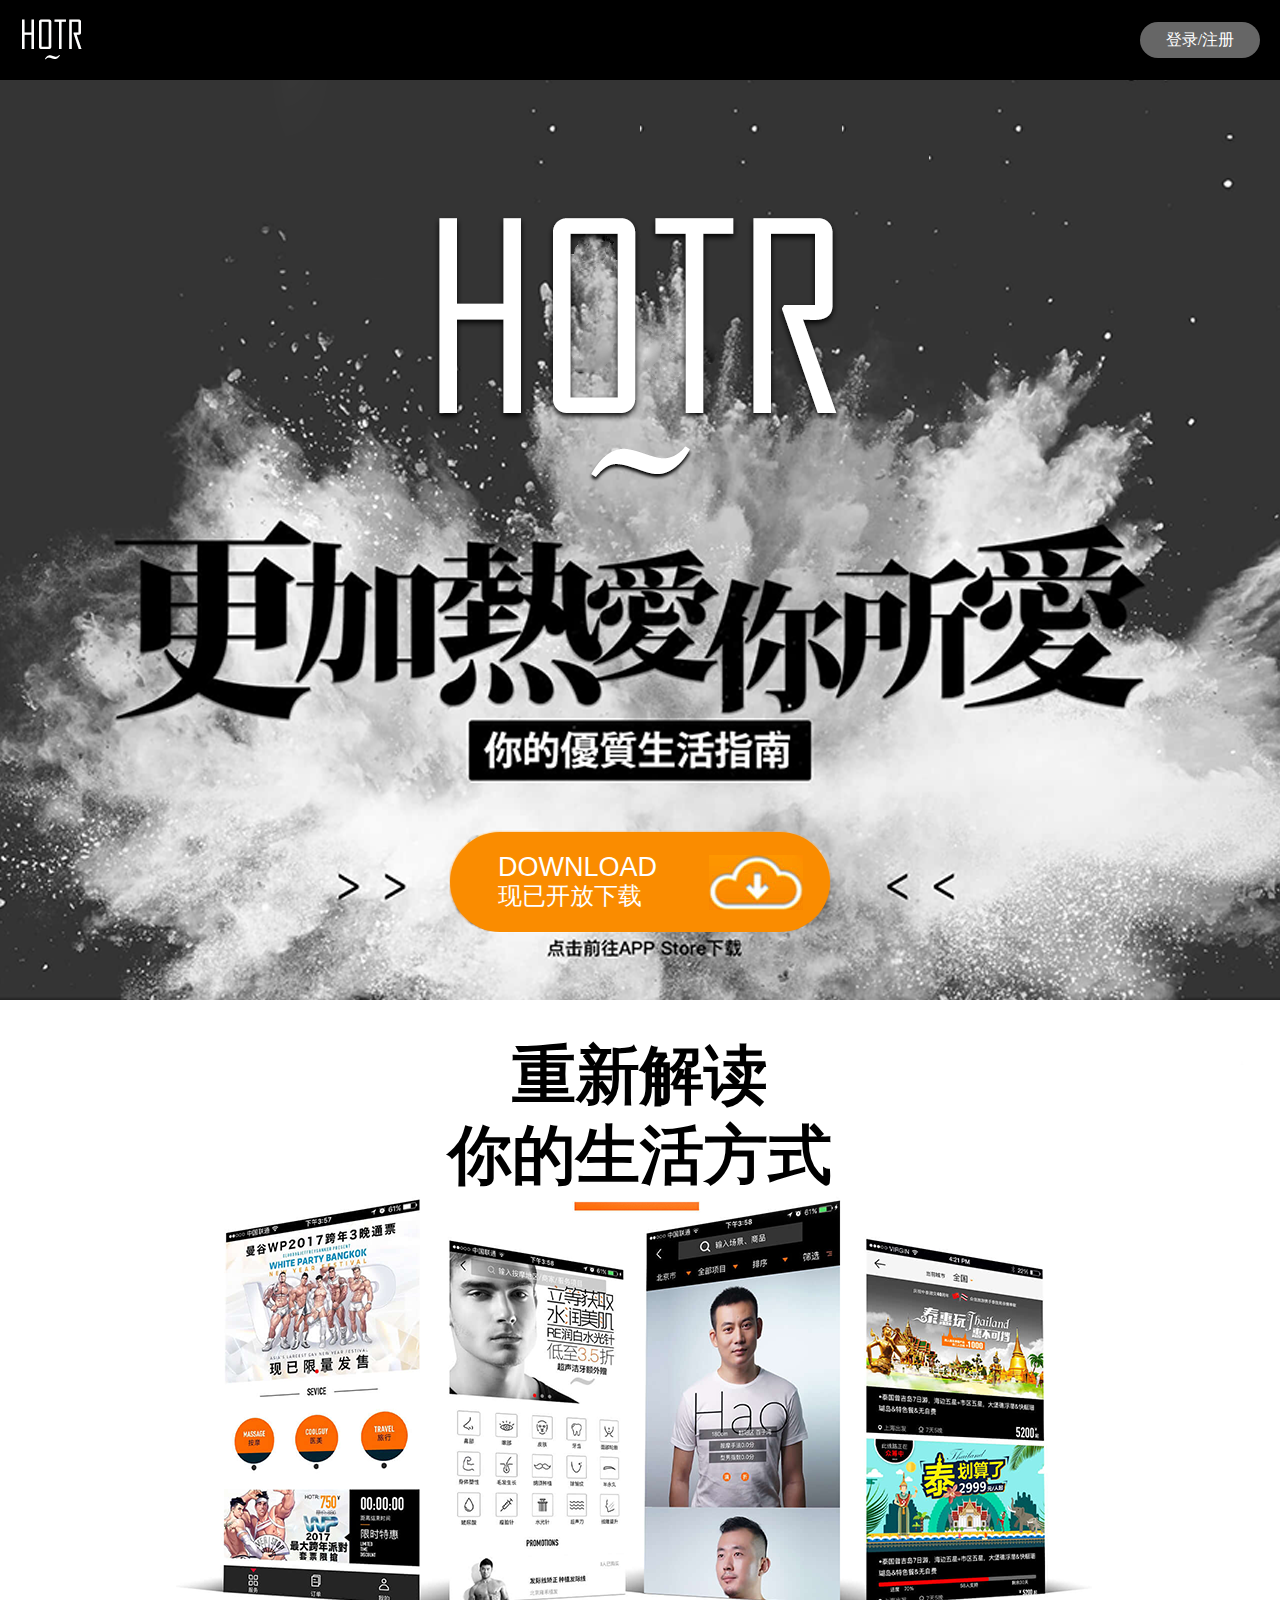
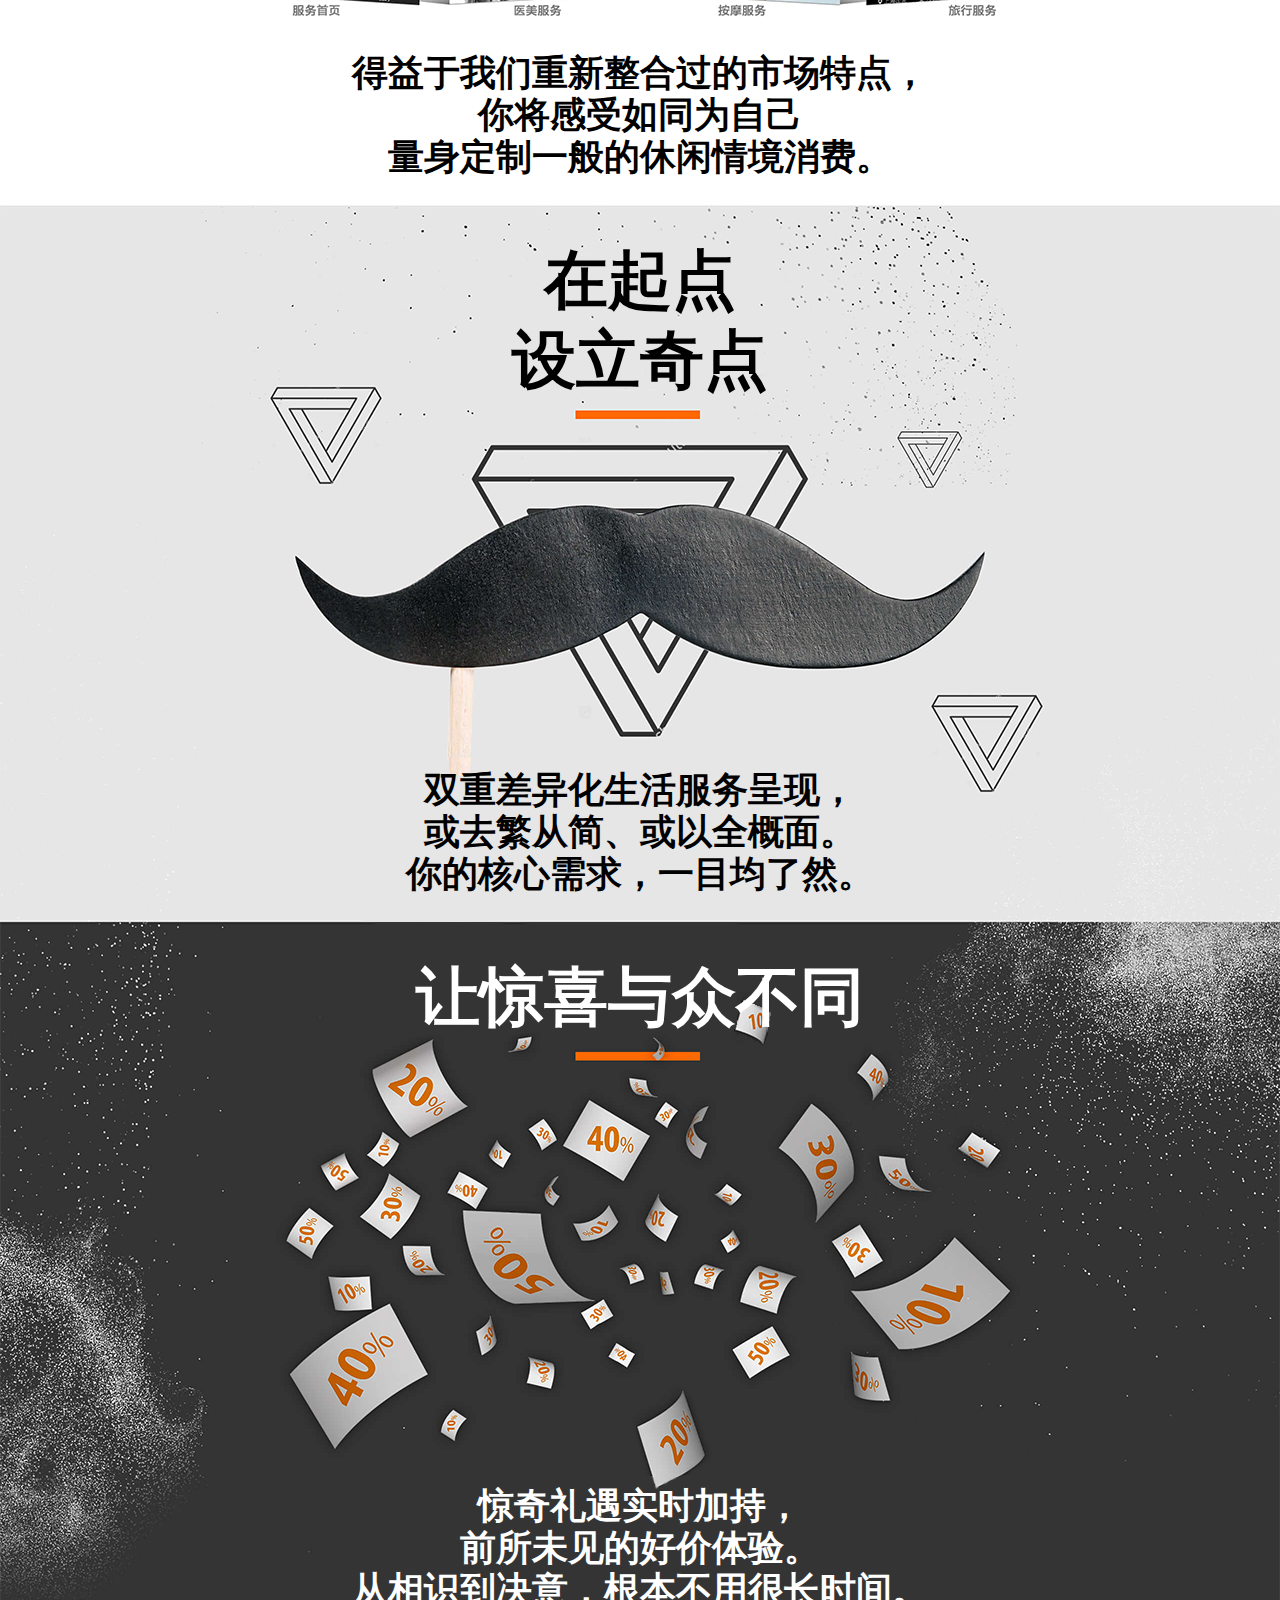
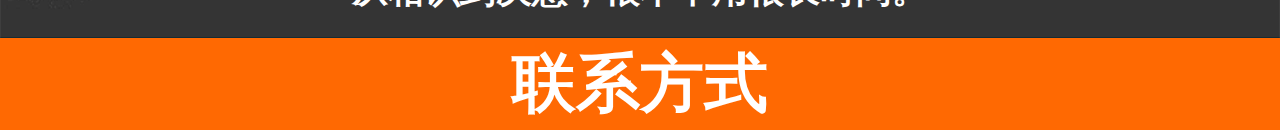
<file: webapp-template/target/classes/index.html>
<!DOCTYPE html>
<html lang="en">
<head>
  <meta charset="UTF-8">
  <meta name="viewport" content="width=device-width, initial-scale=1">
  <meta http-equiv="x-ua-compatible" content="ie=edge">
  <link rel="stylesheet" href="./style/index.css"/>
  <title>homepage</title>
</head>
<body>
<header class="nav-header">
  <div class="nav-header-center">
    <button class="login-btn">登录/注册</button>
  </div>
</header>
<div class="download-page">
  <button class="download-btn">
    <span class="download-btn-en">DOWNLOAD</span>
    <span class="download-btn-cn">现已开放下载</span>
  </button>
</div>
<div class="main-page-top">
  <p class="title">重新解读<br/>你的生活方式</p>
  <p class="content">得益于我们重新整合过的市场特点，<br/>你将感受如同为自己<br/>量身定制一般的休闲情境消费。</p>
</div>
<div class="main-page-middle">
  <p class="title">在起点<br/>设立奇点</p>
  <p class="content">双重差异化生活服务呈现，<br/>或去繁从简、或以全概面。<br/>你的核心需求，一目均了然。</p>
</div>
<div class="main-page-bottom">
  <p class="title">让惊喜与众不同</p>
  <p class="content">惊奇礼遇实时加持，<br/>前所未见的好价体验。<br/>从相识到决意，根本不用很长时间。</p>
</div>
<div class="communication">
  <a href="#">联系方式</a>
</div>

<div id="modal-mask"></div>
<form class="form form-login">
  <div class="form-header">
    <div class="form-header-logo">
      <div>无乐不作</div>
      <div>你的优质生活指南</div>
    </div>
  </div>
  <div class="form-main">
    <input class="login-input" type="text" placeholder="手机号"/>
    <input class="login-input" type="password" placeholder="密码"/>
    <button class="login-input login-input-active" type="button">登录</button>
    <button class="login-input login-input-not-active" type="button">注册</button>
    <div class="login-content">
      <hr/>
      社交账号快速登录
      <hr/>
    </div>
    <button class="wechat"><span>微信</span></button>
  </div>
</form>
<form class="form form-registry">
  <div class="form-header">
    <div class="form-header-logo">
      <div>无乐不作</div>
      <div>你的优质生活指南</div>
    </div>
  </div>
  <div class="form-main">
    <input class="login-input" type="text" placeholder="手机号"/>
    <div class="validate">
      <input class="login-input" type="text" placeholder="验证码"/>
      <button class="validate-btn">获取验证码</button>
    </div>
    <input class="login-input" type="password" placeholder="密码"/>
    <button class="login-input login-input-active" type="button">注册</button>
    <button class="login-input login-input-not-active" type="button">登录</button>
    <div class="login-content">
      <hr/>
      社交账号快速登录
      <hr/>
    </div>
    <button class="wechat"><span>微信</span></button>
  </div>
</form>

<script src="./js/index.js"></script>
</body>
</html>
</file>
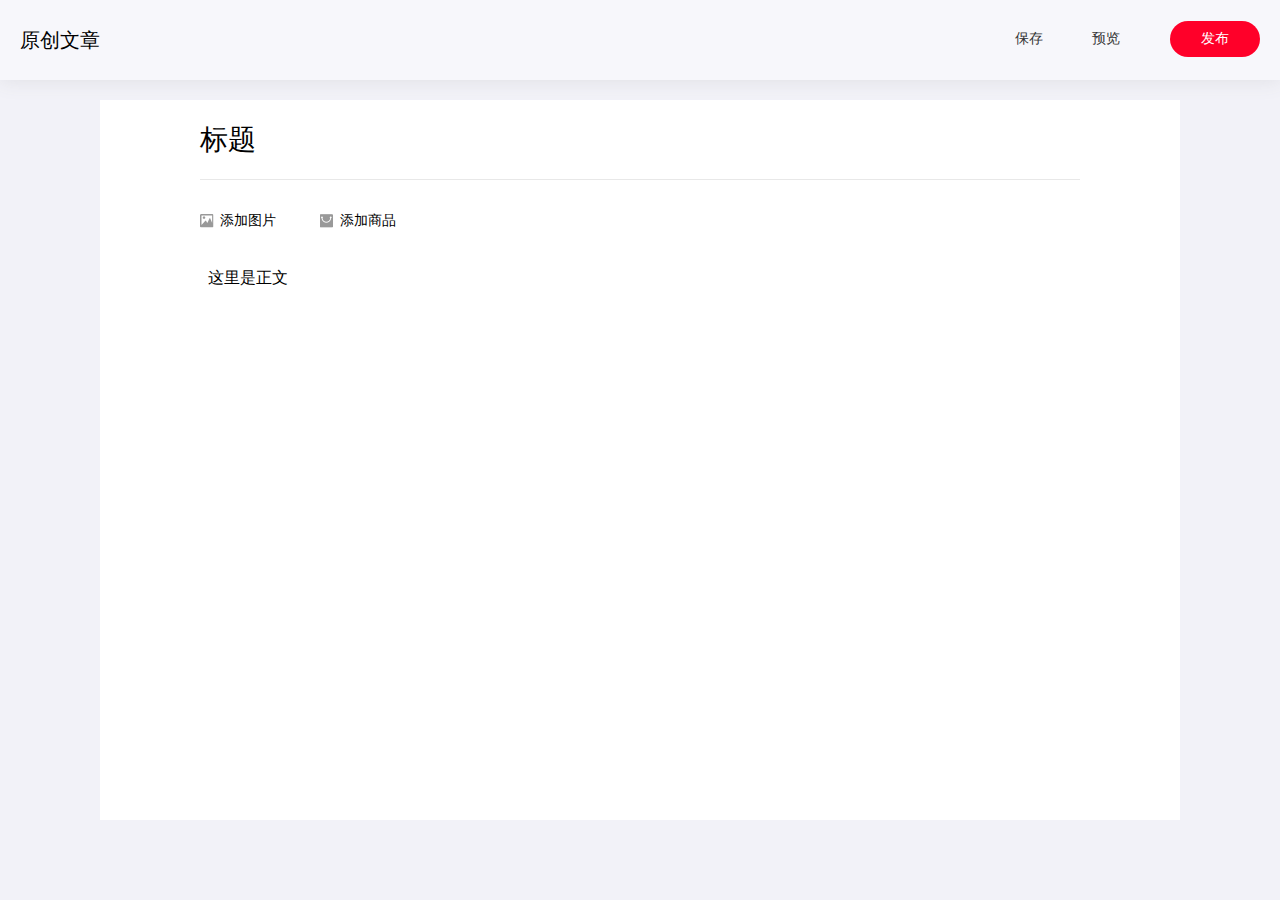
<file: webapp-template/target/classes/article-1.html>
<!DOCTYPE html>
<html lang="en">
<head>
  <meta charset="UTF-8">
  <meta name="viewport" content="width=device-width, initial-scale=1">
  <meta http-equiv="x-ua-compatible" content="ie=edge">
  <script src="./js/ueditor.config.js"></script>
  <script src="./js/ueditor.all.min.js"></script>
  <link rel="stylesheet" href="./style/article.css">
  <style>
    #edui1_toolbarbox {
      display: none;
    }

    .edui-default .edui-editor {
      border: none !important;
    }
  </style>
  <title>article</title>
</head>
<body>
<header class="nav-header-article">
  <div class="nav-header-article-center">
    原创文章
    <div class="article-btn-group">
      <button class="article-btn">保存</button>
      <button class="article-btn" id="preview">预览</button>
      <button class="article-btn-primary">发布</button>
    </div>
  </div>
</header>
<div class="main-page-article">
  <div class="editor-zone">
    <div class="editor-zone-header">标题</div>
    <div class="add-btn-group">
      <button class="add-btn">添加图片</button>
      <button class="add-btn">添加商品</button>
    </div>
    <script id="editor" type="text/plain" style="width:100%;height:100%;"></script>
  </div>
</div>

<div id="modal-mask"></div>
<div id="modal-preview">
  <h4 class="preview-title">让减肥事半功倍的超热卖瘦身书籍</h4>
  <div class="author">
    <span class="author-name">打肿脸充胖子</span>
    <span class="comment">1234</span>
  </div>
  <p>除夕夜！</p>
  <p>夜幕下我们每一个家庭相拥依偎在一起</p>
  <p>一起欢度一年一度的春节！</p>
  <p>没有比春节在中国人心里更重要的了</p>
  <img class="modal-img" src="./img/timg.jpg">
  <p>除夕夜！</p>
  <p>夜幕下我们每一个家庭相拥依偎在一起</p>
  <p>一起欢度一年一度的春节！</p>
  <button class="modal-btn-favor">
    <span>666次赞</span>
  </button>
</div>

<script>
  UE.getEditor('editor', {
    autoClearinitialContent: true,
    wordCount: false,
    elementPathEnabled: false,
    initialContent: "这里是正文",
    initialFrameHeight: (parseInt(window.getComputedStyle(document.getElementsByClassName("editor-zone")[0], null).height) - 250)
  });
</script>
<script>
  var preview = document.getElementById("preview");
  var modalMask = document.getElementById("modal-mask");
  var modalPreview = document.getElementById("modal-preview");
  preview.onclick = function () {
    modalMask.style.width = window.innerWidth + "px";
    modalMask.style.height = window.innerHeight + "px";
    modalMask.style.top = document.body.scrollTop + "px";
    modalMask.style.left = document.body.scrollLeft + "px";
    modalMask.style.display = "block";
    modalPreview.style.display = "block";
    document.body.style.overflow = "hidden";
  };
  modalMask.onclick = function () {
    this.style.display = "none";
    modalPreview.style.display = "none";
    document.body.style.overflow = "auto";
  };
</script>
</body>
</html>
</file>
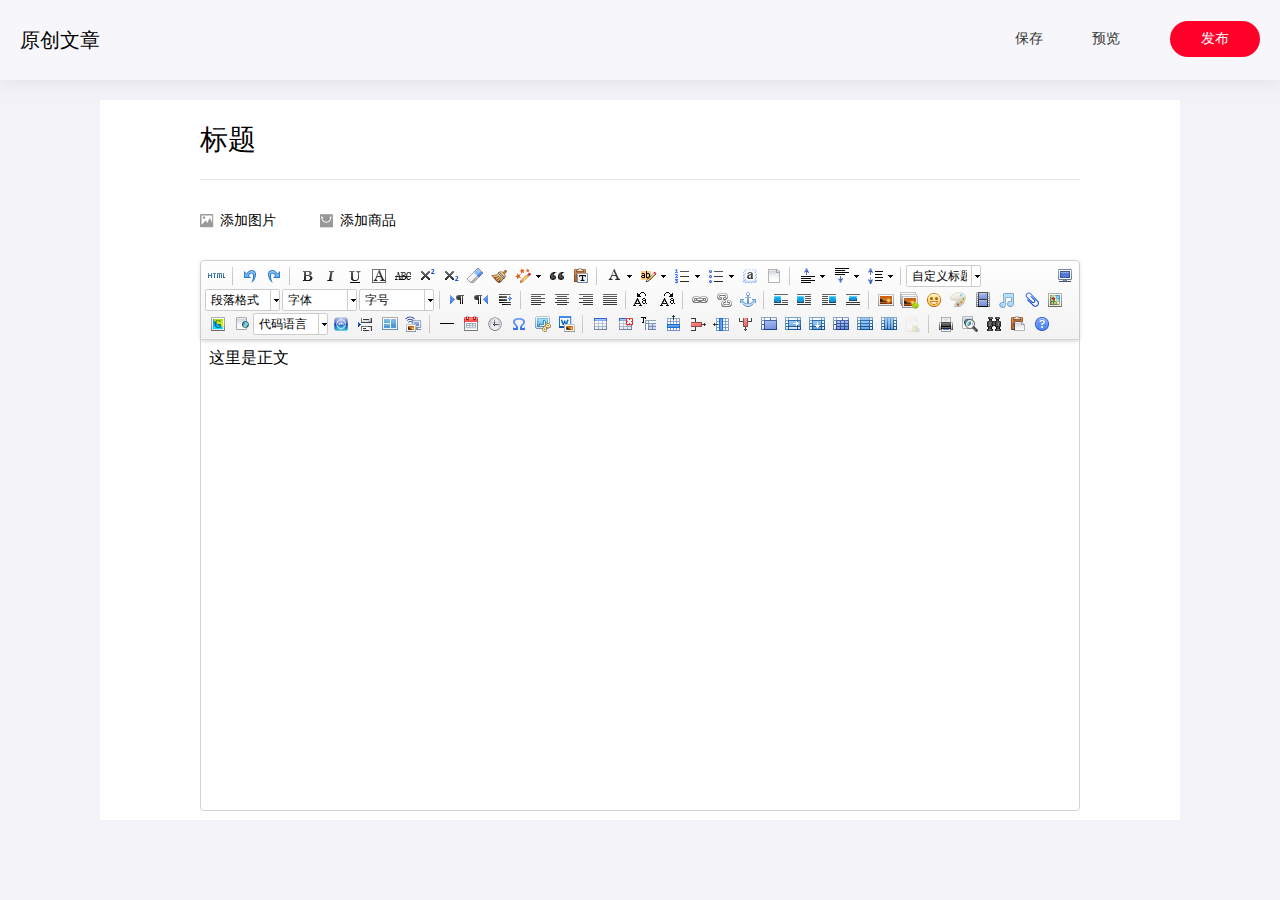
<file: webapp-template/target/classes/article.html>
<!DOCTYPE html>
<html lang="en">
<head>
  <meta charset="UTF-8">
  <meta name="viewport" content="width=device-width, initial-scale=1">
  <meta http-equiv="x-ua-compatible" content="ie=edge">
  <script src="./js/ueditor.config.js"></script>
  <script src="./js/ueditor.all.min.js"></script>
  <link rel="stylesheet" href="./style/article.css">
  <title>article</title>
</head>
<body>
<header class="nav-header-article">
  <div class="nav-header-article-center">
    原创文章
    <div class="article-btn-group">
      <button class="article-btn">保存</button>
      <button class="article-btn" id="preview">预览</button>
      <button class="article-btn-primary">发布</button>
    </div>
  </div>
</header>
<div class="main-page-article">
  <div class="editor-zone">
    <div class="editor-zone-header">标题</div>
    <div class="add-btn-group">
      <button class="add-btn">添加图片</button>
      <button class="add-btn">添加商品</button>
    </div>
    <script id="editor" type="text/plain"></script>
  </div>
</div>

<div id="modal-mask"></div>
<div id="modal-preview">
  <h4 class="preview-title">让减肥事半功倍的超热卖瘦身书籍</h4>
  <div class="author">
    <span class="author-name">打肿脸充胖子</span>
    <span class="comment">1234</span>
  </div>
  <p>除夕夜！</p>
  <p>夜幕下我们每一个家庭相拥依偎在一起</p>
  <p>一起欢度一年一度的春节！</p>
  <p>没有比春节在中国人心里更重要的了</p>
  <img class="modal-img" src="./img/timg.jpg">
  <p>除夕夜！</p>
  <p>夜幕下我们每一个家庭相拥依偎在一起</p>
  <p>一起欢度一年一度的春节！</p>
  <img class="modal-img" src="./img/timg.jpg">
  <p>除夕夜！</p>
  <p>夜幕下我们每一个家庭相拥依偎在一起</p>
  <p>一起欢度一年一度的春节！</p>
  <button class="modal-btn-favor">
    <span>666次赞</span>
  </button>
</div>

<script>
  UE.getEditor('editor', {
    autoClearinitialContent: true,
    wordCount: false,
    elementPathEnabled: false,
    initialContent: "这里是正文",
    initialFrameHeight: (parseInt(window.getComputedStyle(document.getElementsByClassName("editor-zone")[0], null).height) - 250)
  });
</script>
<script>
  var preview = document.getElementById("preview");
  var modalMask = document.getElementById("modal-mask");
  var modalPreview = document.getElementById("modal-preview");
  preview.onclick = function () {
    modalMask.style.width = window.innerWidth + "px";
    modalMask.style.height = window.innerHeight + "px";
    modalMask.style.top = document.body.scrollTop + "px";
    modalMask.style.left = document.body.scrollLeft + "px";
    modalMask.style.display = "block";
    modalPreview.style.display = "block";
//    document.body.style.overflow = "hidden";
  };
  modalMask.onclick = function () {
    this.style.display = "none";
    modalPreview.style.display = "none";
    document.body.style.overflow = "auto";
  };
</script>
</body>
</html>
</file>
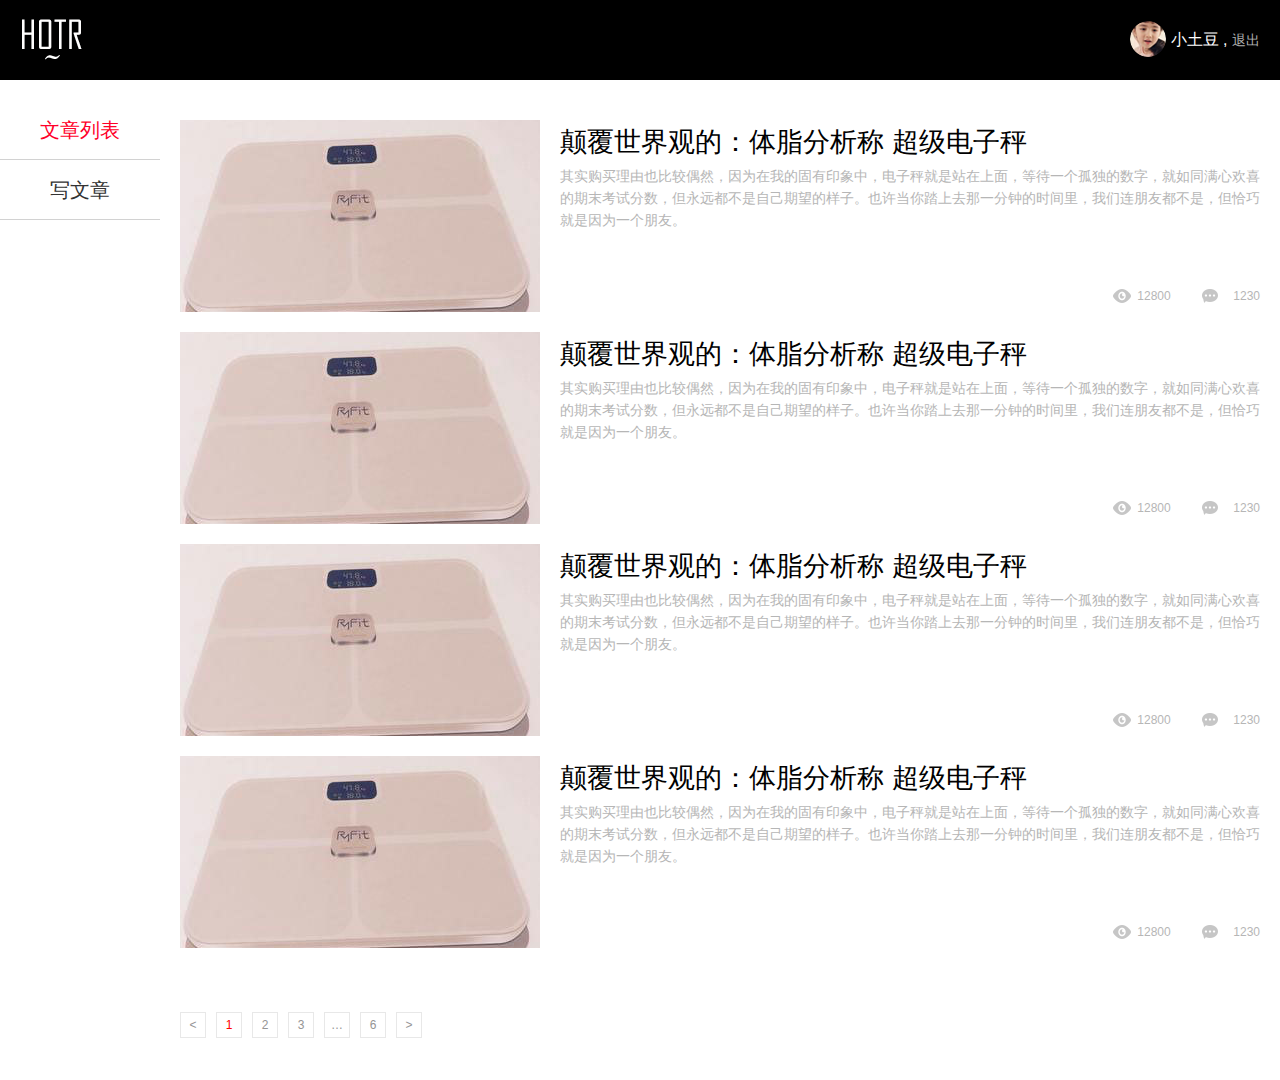
<file: webapp-template/target/classes/list.html>
<!DOCTYPE html>
<html lang="en">
<head>
  <meta charset="UTF-8">
  <meta name="viewport" content="width=device-width, initial-scale=1">
  <meta http-equiv="x-ua-compatible" content="ie=edge">
  <link rel="stylesheet" href="./style/index.css"/>
  <title>List</title>
</head>
<body>
<header class="nav-header">
  <div class="nav-header-center">
    <div class="user-information">
      <div class="user-portrait"></div>
      <span class="username">小土豆 ,</span>
      <button class="user-btn">退出</button>
    </div>
  </div>
</header>
<div class="main-page">
  <div class="tab">
    <ul>
      <li class="tab-list tab-list-active" data-key="1">文章列表</li>
      <li class="tab-list" data-key="2">写文章</li>
    </ul>
  </div>
  <div class="tab-main">
    <ul>
      <li class="tab-main-list">
        <div class="tab-main-list-title">颠覆世界观的：体脂分析称 超级电子秤</div>
        <div class="tab-main-list-content">
          其实购买理由也比较偶然，因为在我的固有印象中，电子秤就是站在上面，等待一个孤独的数字，就如同满心欢喜的期末考试分数，但永远都不是自己期望的样子。也许当你踏上去那一分钟的时间里，我们连朋友都不是，但恰巧就是因为一个朋友。
        </div>
        <div class="tab-main-list-comment">
          <span>12800</span>
          <span>1230</span>
        </div>
      </li>
      <li class="tab-main-list">
        <div class="tab-main-list-title">颠覆世界观的：体脂分析称 超级电子秤</div>
        <div class="tab-main-list-content">
          其实购买理由也比较偶然，因为在我的固有印象中，电子秤就是站在上面，等待一个孤独的数字，就如同满心欢喜的期末考试分数，但永远都不是自己期望的样子。也许当你踏上去那一分钟的时间里，我们连朋友都不是，但恰巧就是因为一个朋友。
        </div>
        <div class="tab-main-list-comment">
          <span>12800</span>
          <span>1230</span>
        </div>
      </li>
      <li class="tab-main-list">
        <div class="tab-main-list-title">颠覆世界观的：体脂分析称 超级电子秤</div>
        <div class="tab-main-list-content">
          其实购买理由也比较偶然，因为在我的固有印象中，电子秤就是站在上面，等待一个孤独的数字，就如同满心欢喜的期末考试分数，但永远都不是自己期望的样子。也许当你踏上去那一分钟的时间里，我们连朋友都不是，但恰巧就是因为一个朋友。
        </div>
        <div class="tab-main-list-comment">
          <span>12800</span>
          <span>1230</span>
        </div>
      </li>
      <li class="tab-main-list">
        <div class="tab-main-list-title">颠覆世界观的：体脂分析称 超级电子秤</div>
        <div class="tab-main-list-content">
          其实购买理由也比较偶然，因为在我的固有印象中，电子秤就是站在上面，等待一个孤独的数字，就如同满心欢喜的期末考试分数，但永远都不是自己期望的样子。也许当你踏上去那一分钟的时间里，我们连朋友都不是，但恰巧就是因为一个朋友。
        </div>
        <div class="tab-main-list-comment">
          <span>12800</span>
          <span>1230</span>
        </div>
      </li>
    </ul>
    <div class="nav-pagination">
      <ul class="pagination">
        <li class="pagination-previous">&#60;</li>
        <li class="pagination-list pagination-active">1</li>
        <li class="pagination-list">2</li>
        <li class="pagination-list">3</li>
        <li class="pagination-list pagination-hidden">4</li>
        <li class="pagination-more">…</li>
        <li class="pagination-list pagination-hidden">5</li>
        <li class="pagination-list">6</li>
        <li class="pagination-next">&#62;</li>
      </ul>
    </div>
  </div>
</div>
</body>
</html>
</file>
<file: webapp-template/target/classes/style/index.css>
*{box-sizing:border-box}input,button:focus{outline:none}article,aside,details,figcaption,figure,footer,header,nav,section,summary{display:block}audio,canvas,video{display:inline-block}audio:not([controls]){display:none;height:0}[hidden],template{display:none}html{background:#fff;color:#000;-webkit-text-size-adjust:100%;-ms-text-size-adjust:100%}html,button,input,select,textarea{font-family:sans-serif}body{margin:0}a{background:transparent}a:focus{outline:thin dotted}a:hover,a:active{outline:0}h1{font-size:2em;margin:0.67em 0}h2{font-size:1.5em;margin:0.83em 0}h3{font-size:1.17em;margin:1em 0}h4{font-size:1em;margin:1.33em 0}h5{font-size:0.83em;margin:1.67em 0}h6{font-size:0.75em;margin:2.33em 0}abbr[title]{border-bottom:1px dotted}b,strong{font-weight:bold}dfn{font-style:italic}mark{background:#ff0;color:#000}code,kbd,pre,samp{font-family:monospace, serif;font-size:1em}pre{white-space:pre;white-space:pre-wrap;word-wrap:break-word}q{quotes:"\201C" "\201D" "\2018" "\2019"}q:before,q:after{content:'';content:none}small{font-size:80%}sub,sup{font-size:75%;line-height:0;position:relative;vertical-align:baseline}sup{top:-0.5em}sub{bottom:-0.25em}img{border:0}svg:not(:root){overflow:hidden}figure{margin:0}fieldset{border:1px solid #c0c0c0;margin:0 2px;padding:0.35em 0.625em 0.75em}legend{border:0;padding:0;white-space:normal}button,input,select,textarea{font-family:inherit;font-size:100%;margin:0;vertical-align:baseline}button,input{line-height:normal}button,select{text-transform:none}button,html input[type="button"],input[type="reset"],input[type="submit"]{-webkit-appearance:button;cursor:pointer}button[disabled],input[disabled]{cursor:default}button::-moz-focus-inner,input::-moz-focus-inner{border:0;padding:0}textarea{overflow:auto;vertical-align:top}table{border-collapse:collapse;border-spacing:0}input[type="search"]{-webkit-appearance:textfield;box-sizing:content-box}input[type="search"]::-webkit-search-cancel-button,input[type="search"]::-webkit-search-decoration{-webkit-appearance:none}input[type="checkbox"],input[type="radio"]{box-sizing:border-box;padding:0}html{position:relative;font-size:16px}body{position:relative;min-width:80rem}.nav-header{position:absolute;top:0;width:100%;height:5rem;background:#000;z-index:1000;text-align:center}.nav-header .nav-header-center{position:relative;display:inline-block;width:80rem;height:100%;background:1.3125rem center url("../img/hotr-logo.png") no-repeat}.nav-header .nav-header-center .login-btn{position:absolute;top:1.375rem;right:1.25rem;width:7.5rem;height:2.25rem;padding:0;color:#fff;line-height:2.25rem;font-family:榛戜綋;border:none;border-radius:1.125rem;background:#666}.nav-header .nav-header-center .user-information{position:absolute;right:1.25rem;height:5rem;line-height:5rem}.nav-header .nav-header-center .user-information .user-portrait{position:relative;bottom:.125rem;display:inline-block;vertical-align:middle;width:2.25rem;height:2.25rem;border-radius:1.125rem;background:url(../img/user-portrait.png) no-repeat}.nav-header .nav-header-center .user-information .username{display:inline-block;color:#fff}.nav-header .nav-header-center .user-information .user-btn{display:inline-block;padding:0;font-size:.875rem;color:#b0b0b0;background:none;border:none}.download-page{position:relative;width:100%;height:62.5rem;background:center url(../img/download-page.png) no-repeat}.download-btn{position:absolute;left:50%;bottom:4.25rem;width:23.75rem;height:6.25rem;padding:0;margin-left:-11.875rem;background:right 1.6875rem center url(../img/download-btn.png) no-repeat #fa8c00;border:none;border-radius:3.125rem}.download-btn>span{position:absolute;left:3rem;color:#fff}.download-btn .download-btn-en{top:1.25rem;font-size:1.6875rem}.download-btn .download-btn-cn{bottom:1.25rem;font-size:1.5rem}.title{position:relative;top:2.25rem;margin:0;font-size:4rem;text-align:center;line-height:5rem;font-family:榛戜綋;font-weight:800}.content{position:absolute;bottom:1.6875rem;width:100%;margin:0;font-size:2.25rem;text-align:center;line-height:2.625rem;font-family:榛戜綋;font-weight:800}.main-page{position:relative;width:80rem;padding-top:6.25rem;margin:0 auto;font-size:0}.main-page-top{position:relative;width:80rem;height:50.3125rem;margin:0 auto;background:url(../img/main-page-top.png) no-repeat}.main-page-middle{position:relative;width:80rem;height:44.8125rem;margin:0 auto;background:url(../img/main-page-middle.png) no-repeat}.main-page-bottom{position:relative;width:80rem;height:44.75rem;margin:0 auto;background:url(../img/main-page-bottom.png) no-repeat}.main-page-bottom .title,.main-page-bottom .content{color:#fff}.communication{width:80rem;height:5.75rem;margin:0 auto;background:#ff6902;text-align:center}.communication a{display:inline-block;width:100%;height:100%;font-size:4rem;color:#fff;line-height:5.75rem;font-family:榛戜綋;font-weight:800;text-decoration:none}#modal-mask{position:absolute;display:none;background:#b2b2b2;opacity:.5;z-index:1050}.form{display:none;position:absolute;top:13.375rem;left:50%;width:26.25rem;margin-left:-13.125rem;z-index:1051}.form .form-header{width:100%;height:10rem;padding-top:3.125rem;background:#000;border-radius:.25rem}.form .form-header .form-header-logo{position:relative;width:11.125rem;height:3.75rem;padding:0 .625rem 0 4.375rem;margin:0 auto;background:0 0 url(../img/form-header-logo.png) no-repeat}.form .form-header .form-header-logo div:nth-child(1){line-height:2.1875rem;font-size:1.25rem;color:#fff;font-family:"榛戜綋";text-align:justify;text-align-last:justify}.form .form-header .form-header-logo div:nth-child(2){line-height:1.5rem;font-size:.75rem;color:#787878;text-align:justify;text-align-last:justify;border-top:1px solid #787878}.form .form-main{width:100%;padding:2.75rem 4.357rem 2rem 4.375rem;background:#fff}.login-input{width:100%;height:2.5rem;padding:0 1.25rem;margin:0 0 1rem 0;line-height:2.4375rem;font-family:"榛戜綋";border-radius:1.25rem;border:0.0625rem solid #e8e8e8}.validate{width:100%;height:2.5rem;margin:0 0 1rem 0}.validate>input{width:9.75rem}.validate>button{float:right;width:6rem;height:2.5rem;padding:0;font-size:.75rem;color:#a6a6a7;line-height:2.4375rem;border:1px solid #e8e8e8;border-radius:1.25rem;background:#f2f2f8}.login-input-active{text-align:center;color:#fff;border-color:#ff0029;background:#ff0029}.login-input-not-active{text-align:center;color:#ff0029;border-color:#fff;background:#fff}.login-content{position:relative;width:100%;margin-bottom:1rem;height:1.3125rem;font-size:.75rem;color:#999;line-height:1.3125rem;text-align:center}.login-content hr{position:absolute;top:.625rem;width:2.5rem;margin:0;border:none;border-top:0.0625rem solid #999;z-index:1}.login-content hr:last-child{right:0}.wechat{display:block;width:2rem;height:2rem;padding:0;margin:0 auto;border:none;border-radius:1rem;background:url(../img/wechat.png) no-repeat}.wechat>span{position:relative;top:1.75rem;font-size:.875rem;color:#999}.tab{display:inline-block;width:10rem;height:100px;vertical-align:top}.tab ul{padding:0;list-style:none}.tab-main{display:inline-block;width:70rem;vertical-align:top}.tab-main ul{padding:0;list-style:none}.tab-list{width:100%;height:3.75rem;line-height:3.75rem;border-bottom:0.0625rem solid #d2d2d2;font-size:1.25rem;text-align:center;color:#333;font-family:"榛戜綋"}.tab-list:hover{cursor:pointer}.tab-list-active{color:#ff0029}.tab-main-list{position:relative;width:100%;height:12rem;padding:0 1.25rem 0 25rem;margin-top:1.25rem;background-origin:padding-box;background:left 1.25rem bottom url(../img/article.png) no-repeat}.tab-main-list-title{font-size:1.6875rem;line-height:2.8125rem}.tab-main-list-content{font-size:.875rem;line-height:1.375rem;color:#b6b6b6}.tab-main-list-comment{position:absolute;bottom:0;right:1.25rem;font-size:.75rem;line-height:2rem;color:#b6b6b6}.tab-main-list-comment span{display:inline-block;width:5.375rem;text-align:right}.tab-main-list-comment span:nth-child(1){background:left 1.75rem center url(../img/good.png) no-repeat}.tab-main-list-comment span:nth-child(2){background:left 1.75rem center url(../img/comment.png) no-repeat}.nav-pagination{height:4.25rem;margin:4rem 0 0 1.25rem}.pagination-previous,.pagination-list,.pagination-next,.pagination-more{display:inline-block;width:1.625rem;height:1.625rem;margin-right:.625rem;font-size:.75rem;color:#959595;line-height:1.5rem;text-align:center;border:0.0625rem solid #e8e8e8}.pagination-previous:hover,.pagination-list:hover,.pagination-next:hover,.pagination-more:hover{cursor:pointer}.pagination-active{color:red}.pagination-hidden{display:none}
</file>
<file: webapp-template/target/classes/style/article.css>
* {
    box-sizing: border-box
}

input, button:focus {
    outline: none
}

article, aside, details, figcaption, figure, footer, header, nav, section, summary {
    display: block
}

audio, canvas, video {
    display: inline-block
}

audio:not([controls]) {
    display: none;
    height: 0
}

[hidden], template {
    display: none
}

html {
    background: #fff;
    color: #000;
    -webkit-text-size-adjust: 100%;
    -ms-text-size-adjust: 100%
}

html, button, input, select, textarea {
    font-family: sans-serif
}

body {
    margin: 0
}

a {
    background: transparent
}

a:focus {
    outline: thin dotted
}

a:hover, a:active {
    outline: 0
}

h1 {
    font-size: 2em;
    margin: 0.67em 0
}

h2 {
    font-size: 1.5em;
    margin: 0.83em 0
}

h3 {
    font-size: 1.17em;
    margin: 1em 0
}

h4 {
    font-size: 1em;
    margin: 1.33em 0
}

h5 {
    font-size: 0.83em;
    margin: 1.67em 0
}

h6 {
    font-size: 0.75em;
    margin: 2.33em 0
}

abbr[title] {
    border-bottom: 1px dotted
}

b, strong {
    font-weight: bold
}

dfn {
    font-style: italic
}

mark {
    background: #ff0;
    color: #000
}

code, kbd, pre, samp {
    font-family: monospace, serif;
    font-size: 1em
}

pre {
    white-space: pre;
    white-space: pre-wrap;
    word-wrap: break-word
}

q {
    quotes: "\201C" "\201D" "\2018" "\2019"
}

q:before, q:after {
    content: '';
    content: none
}

small {
    font-size: 80%
}

sub, sup {
    font-size: 75%;
    line-height: 0;
    position: relative;
    vertical-align: baseline
}

sup {
    top: -0.5em
}

sub {
    bottom: -0.25em
}

img {
    border: 0
}

svg:not(:root) {
    overflow: hidden
}

figure {
    margin: 0
}

fieldset {
    border: 1px solid #c0c0c0;
    margin: 0 2px;
    padding: 0.35em 0.625em 0.75em
}

legend {
    border: 0;
    padding: 0;
    white-space: normal
}

button, input, select, textarea {
    font-family: inherit;
    font-size: 100%;
    margin: 0;
    vertical-align: baseline
}

button, input {
    line-height: normal
}

button, select {
    text-transform: none
}

button, html input[type="button"], input[type="reset"], input[type="submit"] {
    -webkit-appearance: button;
    cursor: pointer
}

button[disabled], input[disabled] {
    cursor: default
}

button::-moz-focus-inner, input::-moz-focus-inner {
    border: 0;
    padding: 0
}

textarea {
    overflow: auto;
    vertical-align: top
}

table {
    border-collapse: collapse;
    border-spacing: 0
}

input[type="search"] {
    -webkit-appearance: textfield;
    box-sizing: content-box
}

input[type="search"]::-webkit-search-cancel-button, input[type="search"]::-webkit-search-decoration {
    -webkit-appearance: none
}

input[type="checkbox"], input[type="radio"] {
    box-sizing: border-box;
    padding: 0
}

html {
    position: relative;
    font-size: 16px
}

html, body {
    position: relative;
    width: 100%;
    height: 100%;
    min-width: 80rem;
    min-height: 45rem;
    background: #f2f2f8
}

.nav-header-article {
    position: absolute;
    top: 0;
    width: 100%;
    height: 5rem;
    z-index: 1000;
    text-align: center;
    background: #f7f7fb;
    box-shadow: 0 0 20px #dedee3
}

.nav-header-article .nav-header-article-center {
    position: relative;
    display: inline-block;
    padding: 0 1.25rem;
    width: 80rem;
    height: 100%;
    font-size: 1.25rem;
    line-height: 5rem;
    text-align: left
}

.nav-header-article .article-btn-group {
    position: relative;
    bottom: .25rem;
    float: right;
    display: inline-block
}

.nav-header-article .article-btn {
    width: 4.5rem;
    height: 2.25rem;
    padding: 0;
    font-size: .875rem;
    color: #333;
    text-align: left;
    background: none;
    border: none
}

.nav-header-article .article-btn-primary {
    width: 5.625rem;
    height: 2.25rem;
    padding: 0;
    font-size: .875rem;
    color: #fff;
    line-height: 2.25rem;
    font-family: 榛戜綋;
    border: none;
    border-radius: 1.125rem;
    background: #ff0029
}

.main-page-article {
    position: relative;
    width: 80rem;
    height: 100%;
    padding: 6.25rem 6.25rem 5rem 6.25rem;
    margin: 0 auto
}

.editor-zone {
    position: relative;
    width: 100%;
    height: 100%;
    padding: 0 6.25rem;
    background: #fff
}

.editor-zone .editor-zone-header {
    width: 100%;
    height: 5rem;
    font-size: 1.75rem;
    line-height: 5rem;
    border-bottom: 1px solid #e8e8e8
}

.editor-zone .add-btn-group {
    height: 5rem;
    line-height: 5rem
}

.editor-zone .add-btn-group .add-btn {
    display: inline-block;
    padding: 0 0 0 1.25rem;
    margin-right: 2.5rem;
    font-size: .875rem;
    border: none;
    background: none;
    background-origin: padding-box
}

.editor-zone .add-btn-group .add-btn:nth-child(1) {
    background: left center url(../img/add-img.png) no-repeat
}

.editor-zone .add-btn-group .add-btn:nth-child(2) {
    background: left center url(../img/add-commodity.png) no-repeat
}

#editor-zone-main {
    width: 100%;
    height: 500px
}

#modal-mask {
    position: fixed;
    display: none;
    background: #b2b2b2;
    opacity: .5;
    z-index: 1050
}

#modal-preview {
    position: absolute;
    top: 5rem;
    overflow: auto;
    left: 50%;
    display: none;
    width: 25rem;
    padding: 0 1rem;
    margin-left: -12.5rem;
    font-size: .875rem;
    background: #fff;
    z-index: 1051
}

#modal-preview .preview-title {
    font-size: 1.25rem
}

#modal-preview .author-name {
    display: inline-block;
    height: 2rem;
    padding-left: 2rem;
    font-size: .75rem;
    line-height: 2rem;
    background: 0.5rem center url(../img/author-name.png) no-repeat;
    background-size: 1rem 1rem;
    background-origin: padding-box
}

#modal-preview .comment {
    display: inline-block;
    float: right;
    height: 2rem;
    padding-left: 2rem;
    font-size: .75rem;
    line-height: 2rem;
    background: 0.5rem center url(../img/good.png) no-repeat
}

#modal-preview .modal-img {
    width: 100%
}

#modal-preview .modal-btn-favor {
    display: block;
    width: 3rem;
    height: 3rem;
    padding: 0;
    margin: 2rem auto;
    border: none;
    border-radius: 1.5rem;
    background: center center url(../img/favor.png) no-repeat #ff0029;
    background-size: 1.5rem 1.5rem
}

#modal-preview .modal-btn-favor span {
    position: relative;
    top: 2rem;
    font-size: .75rem
}
</file>
